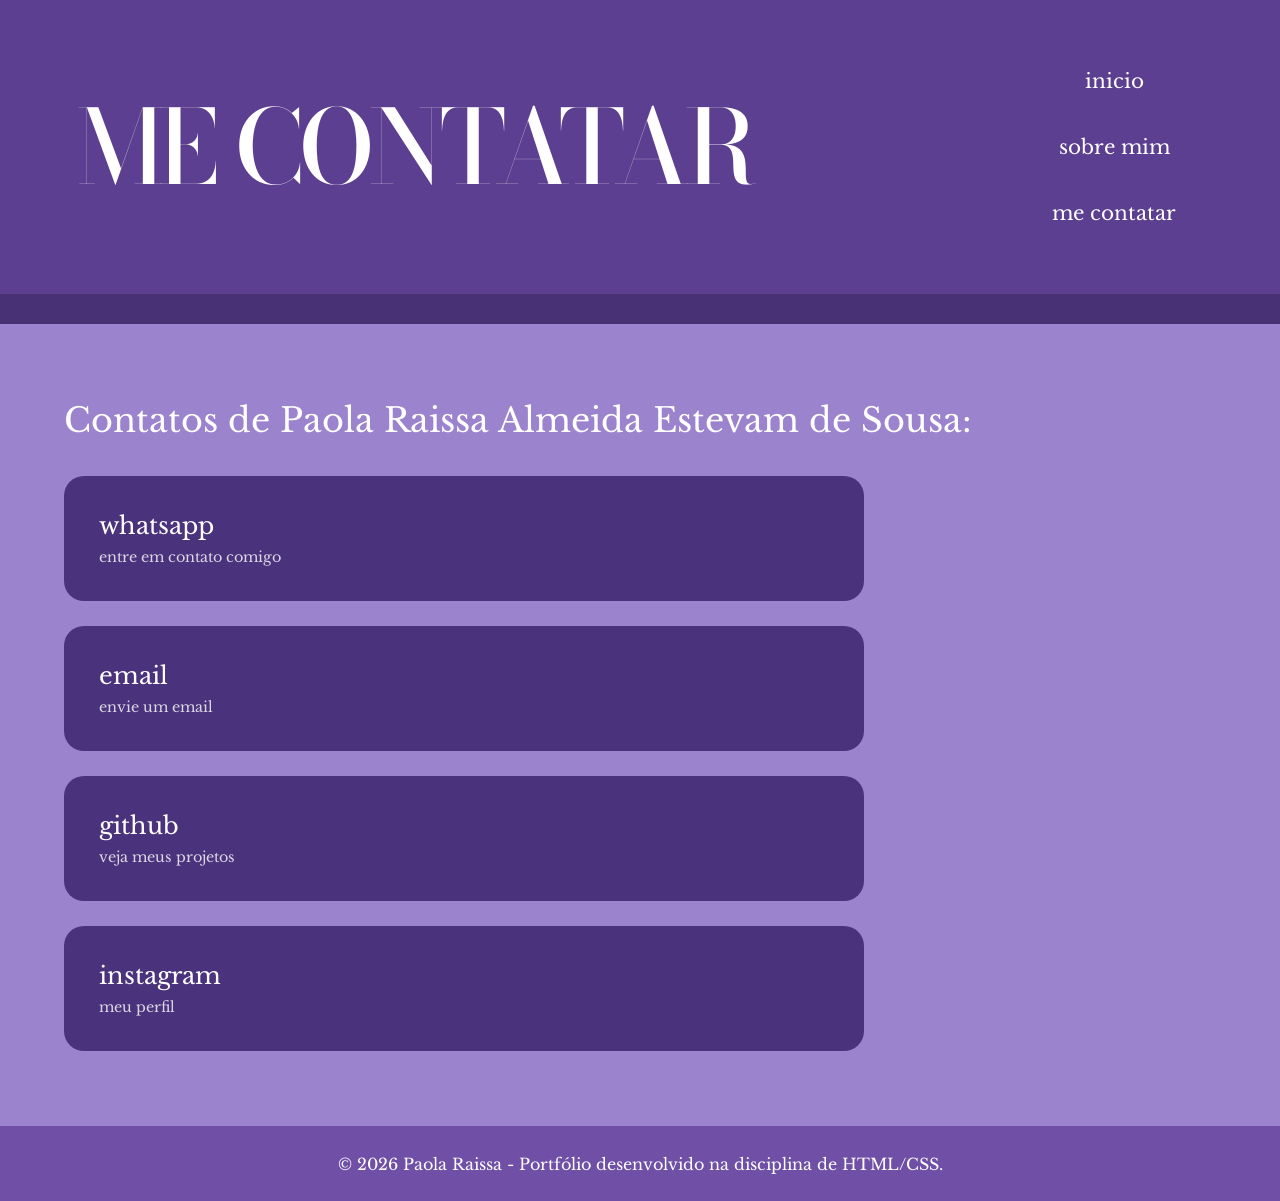
<file: contato.html>
<!DOCTYPE html>
<html lang="pt-br">


<head>
    <meta charset="UTF-8">
    <meta name="viewport" content="width=device-width, initial-scale=1.0">
    <title>Me Contatar | Paola Raissa</title>
    <link rel="stylesheet" href="css/style.css">
</head>


<body>


<header class="pagina-cabecalho">


    <h1 class="titulo">ME CONTATAR</h1>


    <nav class="menu">
        <a href="index.html">inicio</a>
        <a href="sobre.html">sobre mim</a>
        <a href="contato.html">me contatar</a>
    </nav>


</header>


<main class="pagina-conteudo">


    <section class="contato-secao">


        <p class="contato-intro">
            Contatos de Paola Raissa Almeida Estevam de Sousa:
        </p>


        <div class="contatos">


    <a class="contato"
       href="https://wa.me/558894388158"
       target="_blank">
        whatsapp
        <span>entre em contato comigo</span>
    </a>


    <a class="contato"
       href="https://mail.google.com/mail/?view=cm&fs=1&to=paola.sousa12@aluno.ce.gov.br"
       target="_blank">
        email
        <span>envie um email</span>
    </a>


    <a class="contato"
       href="https://github.com/yepaolaa"
       target="_blank">
        github
        <span>veja meus projetos</span>
    </a>


    <a class="contato"
       href="https://www.instagram.com/yepaolaa"
       target="_blank">
        instagram
        <span>meu perfil</span>
    </a>


</div>


</main>


<footer class="rodape">
    <p>
        © 2026 Paola Raissa - Portfólio desenvolvido na disciplina de HTML/CSS.
    </p>
</footer>


</body>
</html>
</file>
<file: css/style.css>
@import url('https://fonts.googleapis.com/css2?family=Bodoni+Moda:opsz,wght@6..96,400;6..96,500&family=Libre+Baskerville:wght@400;700&display=swap');

* {
    margin: 0;
    padding: 0;
    box-sizing: border-box;
}

html {
    scroll-behavior: smooth;
}

body {
    min-height: 100vh;
    background: #9b83cd;
    color: white;
    font-family: "Libre Baskerville", Georgia, serif;
    overflow-x: hidden;
}

a {
    color: inherit;
    text-decoration: none;
}

img {
    max-width: 100%;
    display: block;
}

.topo {
    min-height: 315px;
    background: #5d3f91;
    border-bottom: 30px solid #493176;
    padding: 32px 5%;
    display: flex;
    align-items: center;
    gap: 45px;
    animation: aparecer 0.9s ease both;
}

.logo-foto {
    width: 245px;
    height: 245px;
    border-radius: 50%;
    object-fit: cover;
    border: 12px solid #4b327c;
    flex-shrink: 0;
    transition: 0.4s;
}

.logo-foto:hover {
    transform: scale(1.06) rotate(-2deg);
    box-shadow: 0 15px 35px rgba(43, 25, 78, 0.45);
}

.cabecalho-centro {
    flex: 1;
    text-align: center;
}

.titulo {
    font-family: "Bodoni Moda", Georgia, serif;
    font-size: clamp(3.5rem, 8vw, 7.2rem);
    font-weight: 500;
    line-height: 0.9;
    letter-spacing: -5px;
}

.menu {
    display: flex;
    flex-direction: column;
    align-items: center;
    gap: 14px;
    min-width: 150px;
}

.menu a {
    display: inline-block;
    padding: 12px 25px;
    font-size: 1.25rem;
    border: 2px solid transparent;
    border-radius: 15px;
    overflow: hidden;
    z-index: 1;
    position: relative;
    transition: all 0.5s cubic-bezier(0.25, 1, 0.5, 1);
    backface-visibility: hidden;
    will-change: transform, box-shadow;
}

.menu a::before {
    content: "";
    position: absolute;
    inset: 0;
    background: white;
    border-radius: inherit;
    transform: scale(0);
    z-index: -1;
    transition: transform 0.5s cubic-bezier(0.25, 1, 0.5, 1);
}

.menu a:hover {
    color: #4b327c;
    border-color: white;
    transform: scale(1.12);
    box-shadow: 0 8px 18px rgba(54, 34, 93, 0.3);
}

.menu a:hover::before {
    transform: scale(1);
}

.secao {
    width: min(1200px, 90%);
    margin: 0 auto;
    padding: 75px 0;
    animation: subir 0.8s ease both;
}

.intro {
    min-height: 610px;
    display: flex;
    align-items: center;
    justify-content: space-between;
    gap: 60px;
}

.caixa-texto {
    background: #5d3d8d;
    border: 8px solid #4b327c;
    border-radius: 25px;
    padding: 42px;
    width: 62%;
    text-align: center;
    box-shadow: 0 10px 0 #4b327c;
    transition: 0.4s;
}

.caixa-texto:hover {
    transform: scale(1.035);
    box-shadow: 0 16px 0 #4b327c;
}

.caixa-texto p {
    font-size: clamp(1rem, 1.7vw, 1.35rem);
    line-height: 1.35;
}

.foto-inicio {
    width: 390px;
    border: 14px solid #4b327c;
    transform: rotate(7deg);
    filter: grayscale(100%);
    transition: 0.5s;
}

.foto-inicio:hover {
    transform: rotate(0) scale(1.04);
    filter: grayscale(0);
    box-shadow: 0 18px 35px rgba(55, 35, 95, 0.4);
}

.titulo-secao {
    font-family: "Bodoni Moda", Georgia, serif;
    text-align: center;
    font-size: clamp(3rem, 7vw, 6.5rem);
    font-weight: 500;
    line-height: 1;
}

.texto-secao {
    text-align: center;
    font-size: clamp(1rem, 2vw, 1.55rem);
    margin-top: 10px;
}

.cards {
    display: flex;
    flex-wrap: wrap;
    justify-content: center;
    gap: 28px;
    margin-top: 80px;
}

.card {
    background-color: white;
    border-radius: 20px;
    overflow: hidden;
    padding: 25px;
    margin: 20px 0;
    transition: transform 0.3s ease, box-shadow 0.3s ease;
}

.card:hover {
    transform: scale(1.03);
    box-shadow: 0 10px 25px rgba(0, 0, 0, 0.20);
}

.card img {
    width: 100%;
    height: 200px;
    object-fit: contain;
    background: #eee;
}

.card h3 {
    font-size: 1.35rem;
    font-weight: 400;
    color: #9b83cd;
}

.ferramentas .card {
    min-height: 200px;
    justify-content: center;
}

.ferramentas .card h3 {
    margin: auto 0 30px;
    color: #9b83cd;
}

.ferramenta-vazia {
    width: 100%;
    height: 150px;
    display: flex;
    align-items: center;
    justify-content: center;
    font-size: 1rem;
}

.github-area {
    text-align: center;
    padding: 75px 0;
}

.botao {
    display: inline-block;
    position: relative;
    margin: 35px 0;
    padding: 18px 55px;
    background: #7050a7;
    border: 3px solid transparent;
    border-radius: 18px;
    overflow: hidden;
    font-size: clamp(1.2rem, 2vw, 1.7rem);
    z-index: 1;
    transition: all 0.5s cubic-bezier(0.25, 1, 0.5, 1);
    backface-visibility: hidden;
    will-change: transform, box-shadow;
}

.botao::before {
    content: "";
    position: absolute;
    inset: 0;
    background: white;
    border-radius: inherit;
    transform: scale(0);
    z-index: -1;
    transition: transform 0.5s cubic-bezier(0.25, 1, 0.5, 1);
}

.botao:hover {
    color: #4b327c;
    transform: scale(1.12);
    border-color: white;
    box-shadow: 0 12px 25px rgba(54, 34, 93, 0.35);
}

.botao:hover::before {
    transform: scale(1);
}

.github-area p {
    max-width: 900px;
    margin: 15px auto 0;
    font-size: 1.4rem;
    line-height: 1.4;
}

.pagina-cabecalho {
    min-height: 315px;
    background: #5d3f91;
    border-bottom: 30px solid #493176;
    padding: 55px 6%;
    display: flex;
    align-items: center;
    justify-content: space-between;
    gap: 30px;
    animation: aparecer 0.9s ease both;
}

.pagina-cabecalho .titulo {
    text-align: left;
}

.pagina-cabecalho .subtitulo {
    text-align: left;
    margin-left: 45px;
}

.pagina-conteudo {
    width: min(1250px, 90%);
    margin: auto;
    padding: 75px 0;
}

.sobre-grid {
    display: flex;
    align-items: center;
    gap: 55px;
    margin-bottom: 70px;
}

.sobre-texto {
    flex: 1;
    background: #4b327c;
    padding: 30px;
    border-radius: 25px;
    text-align: center;
    transition: 0.4s;
}

.sobre-texto:hover {
    transform: scale(1.035);
    box-shadow: 0 15px 30px rgba(54, 34, 93, 0.3);
}

.sobre-texto p {
    font-size: 1.15rem;
    line-height: 1.25;
}

.sobre-fotos {
    flex: 1;
    position: relative;
    min-height: 430px;
}

.sobre-fotos img {
    position: absolute;
    object-fit: cover;
    filter: grayscale(100%);
    border: 10px solid #4b327c;
    border-radius: 25px;
    transition: 0.4s;
}

.sobre-fotos img:hover {
    filter: grayscale(0);
    transform: scale(1.05) !important;
    z-index: 4;
}

.foto-1 {
    width: 85%;
    height: 315px;
    right: 0;
    top: 0;
}

.foto-2 {
    width: 58%;
    height: 400px;
    right: -25px;
    bottom: 0;
}

.curiosidades {
    display: flex;
    align-items: center;
    gap: 70px;
    margin-bottom: 40px;
}

.curiosidades .caixa-texto {
    width: 65%;
    margin: 0 auto;
    box-shadow: none;
}

.curiosidades .caixa-texto p {
    text-align: center;
}

.gostos {
    width: 100%;
    padding-top: 80px;
}

.gostos .titulo-secao {
    font-size: clamp(2.8rem, 6vw, 5.5rem);
}

.galeria {
    display: grid;
    grid-template-columns: repeat(5, 205px);
    gap: 30px;
    margin-top: 55px;
    justify-content: center;
}

.galeria-item {
    width: 205px;
    text-align: center;
    transition: 0.35s;
}

.galeria-item:hover {
    transform: scale(1.08) translateY(-8px);
}

.galeria-item img {
    width: 100%;
    height: 205px;
    object-fit: cover;
    border-radius: 20px;
    filter: grayscale(20%);
    transition: 0.35s;
}

.galeria-item:hover img {
    filter: grayscale(0);
    box-shadow: 0 12px 25px rgba(54, 34, 93, 0.35);
}

.galeria-item p {
    margin-top: 10px;
    font-size: 1rem;
}

.contato-intro {
    font-size: clamp(1.5rem, 3vw, 2.1rem);
    margin-bottom: 35px;
}

.contatos {
    width: min(800px, 100%);
    display: flex;
    flex-direction: column;
    gap: 25px;
}

.contato {
    display: block;
    position: relative;
    background: #4b327c;
    padding: 32px;
    font-size: 1.5rem;
    border: 3px solid transparent;
    border-radius: 20px;
    overflow: hidden;
    z-index: 1;
    transition: all 0.8s cubic-bezier(0.25, 1, 0.5, 1);
    backface-visibility: hidden;
    will-change: transform, box-shadow;
}

.contato::before {
    content: "";
    position: absolute;
    inset: 0;
    background: white;
    border-radius: inherit;
    transform: scale(0);
    z-index: -1;
    transition: transform 0.8s cubic-bezier(0.25, 1, 0.5, 1);
}

.contato:hover {
    color: #4b327c;
    border-color: white;
    transform: scale(1.06);
    box-shadow: 0 12px 25px rgba(54, 34, 93, 0.3);
}

.contato:hover::before {
    transform: scale(1);
}

.contato span {
    display: block;
    font-size: 0.9rem;
    margin-top: 8px;
    opacity: 0.8;
}

.rodape {
    min-height: 75px;
    background: #7050a7;
    display: flex;
    align-items: center;
    justify-content: center;
    padding: 20px;
    text-align: center;
    font-size: 1rem;
}

@keyframes aparecer {
    from {
        opacity: 0;
        transform: translateY(-25px);
    }

    to {
        opacity: 1;
        transform: translateY(0);
    }
}

@keyframes subir {
    from {
        opacity: 0;
        transform: translateY(35px);
    }

    to {
        opacity: 1;
        transform: translateY(0);
    }
}

@media (max-width: 900px) {
    .topo,
    .pagina-cabecalho {
        flex-direction: column;
        text-align: center;
        padding: 35px 5%;
    }

    .menu {
        flex-direction: row;
        flex-wrap: wrap;
        justify-content: center;
        align-items: center;
    }

    .pagina-cabecalho .titulo,
    .pagina-cabecalho .subtitulo {
        text-align: center;
        margin-left: 0;
    }

    .intro,
    .sobre-grid,
    .curiosidades {
        flex-direction: column;
    }

    .caixa-texto,
    .curiosidades .caixa-texto {
        width: 100%;
    }

    .foto-inicio {
        width: min(390px, 85%);
    }

    .sobre-fotos {
        width: 100%;
    }
}

@media (max-width: 600px) {
    .logo-foto {
        width: 175px;
        height: 175px;
    }

    .topo,
    .pagina-cabecalho {
        border-bottom-width: 18px;
    }

    .cards {
        margin-top: 45px;
    }

    .card {
        width: min(290px, 100%);
    }

    .galeria {
        display: grid !important;
        grid-template-columns: repeat(2, 150px) !important;
        gap: 25px 20px !important;
        justify-content: center !important;
    }

    .galeria-item {
        width: 150px !important;
    }

    .galeria-item img {
        width: 150px !important;
        height: 150px !important;
    }

    .sobre-fotos {
        min-height: 350px;
    }

    .foto-1 {
        height: 250px;
    }

    .foto-2 {
        height: 210px;
    }

    .caixa-texto {
        padding: 25px 18px;
    }

    .contato {
        padding: 25px;
        font-size: 1.2rem;
    }
}
</file>
